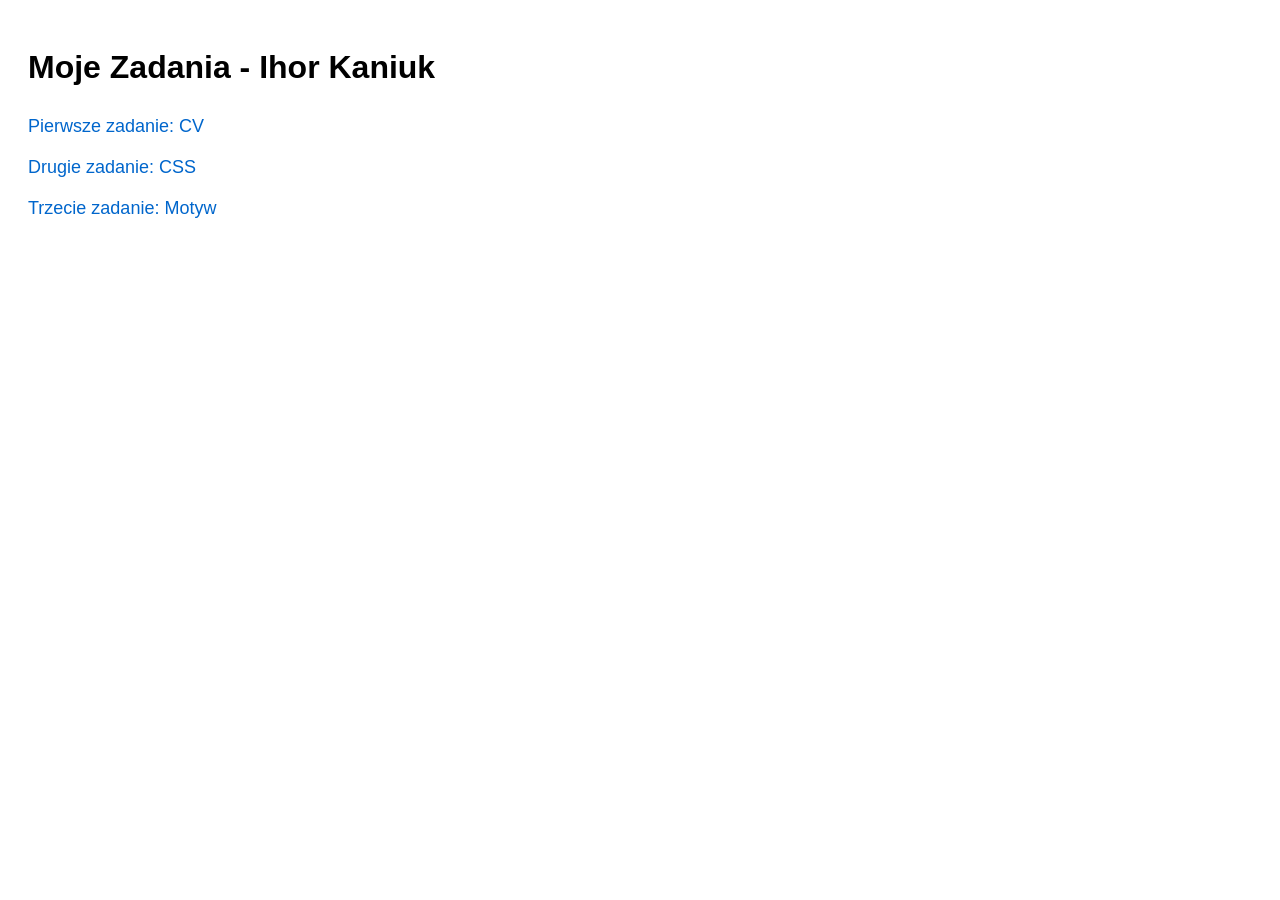
<file: index.html>
<!DOCTYPE html>
<html lang="pl">
<head>
    <meta charset="UTF-8">
    <title>Moje Projekty</title>

    <style>
        body {
            font-family: Arial, sans-serif;
            padding: 20px;
        }

        h1 {
            margin-bottom: 30px;
        }

        div {
            margin-bottom: 20px; 
        }

        a {
            text-decoration: none;
            color: #0066cc;
            font-size: 18px;
        }

        a:hover {
            text-decoration: underline;
        }
    </style>

</head>

<body>

    <h1>Moje Zadania - Ihor Kaniuk</h1>

    <div>
        <a href="zadanie1_Cv/">Pierwsze zadanie: CV</a>
    </div>

    <div>
        <a href="zadanie2_css/">Drugie zadanie: CSS</a>
    </div>

    <div>
        <a href="zadanie3_motyw/index.html">Trzecie zadanie: Motyw</a>
    </div>

</body>
</html>
</file>
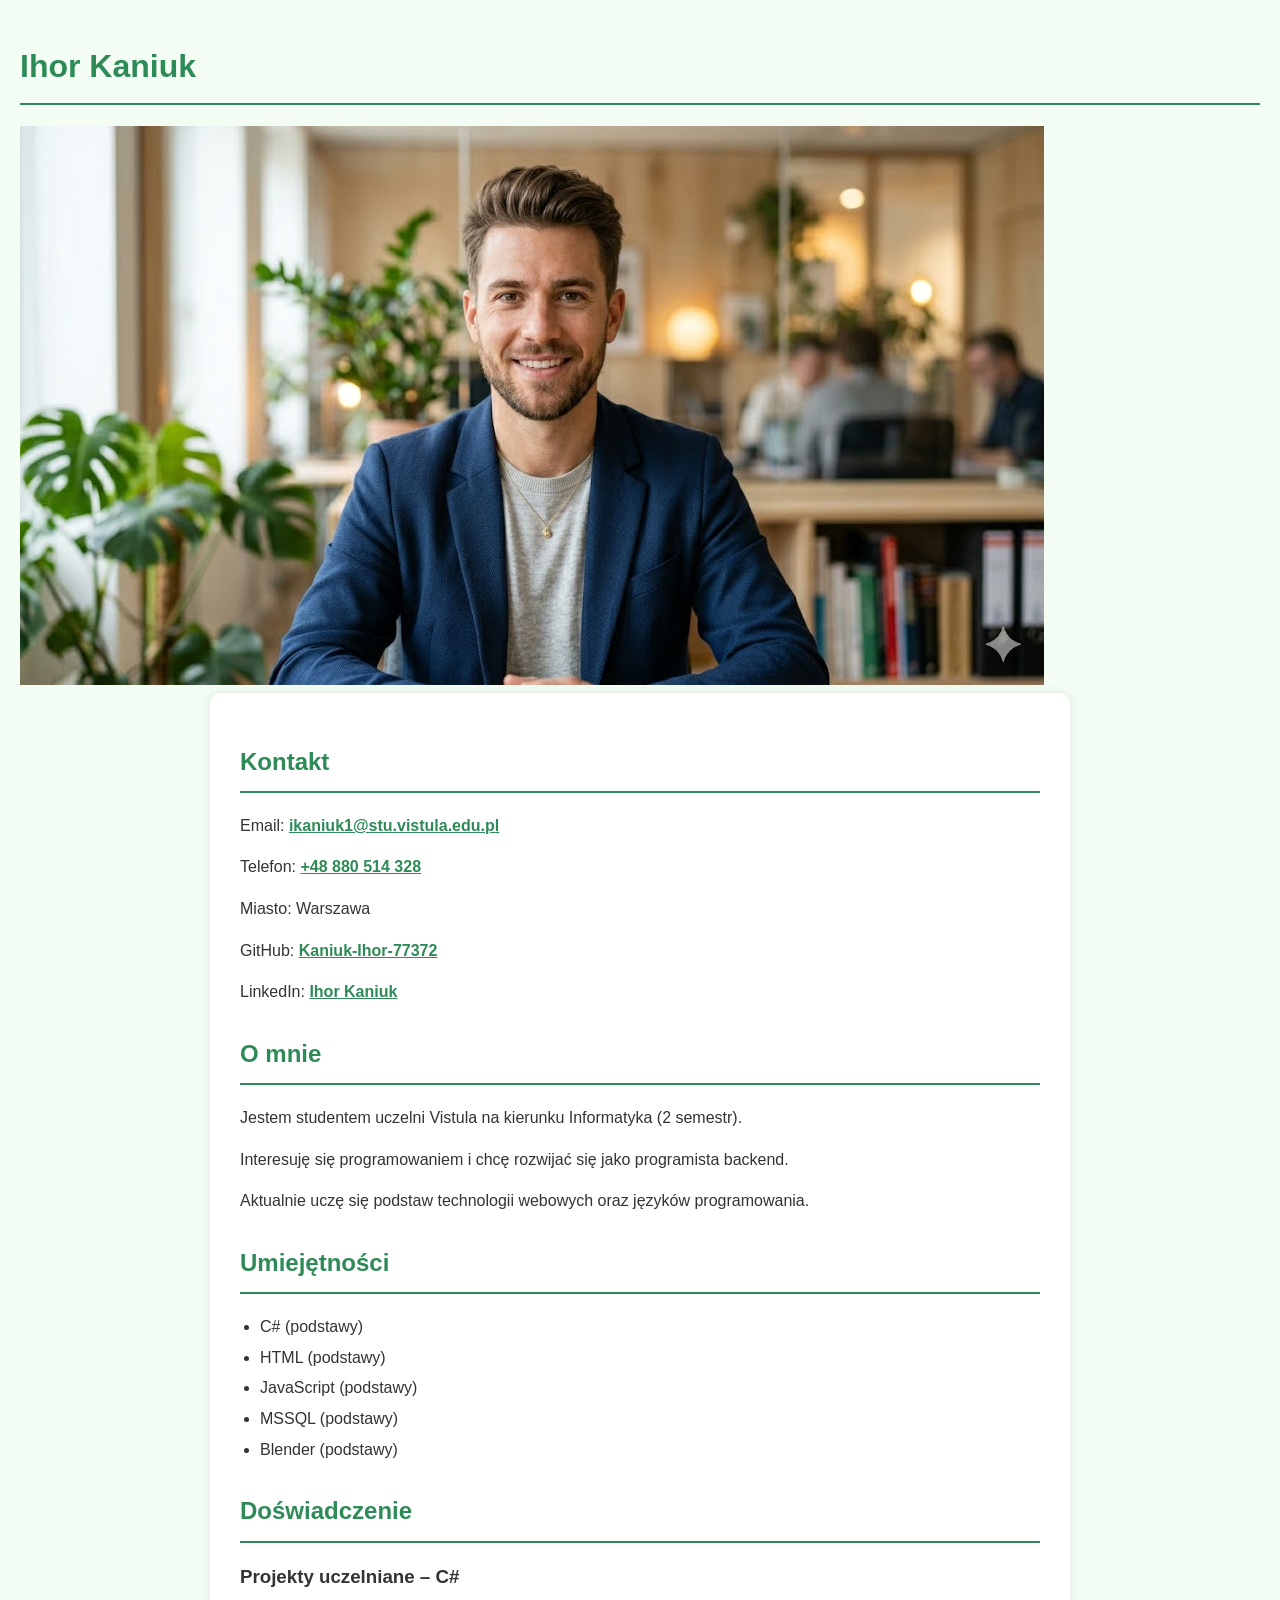
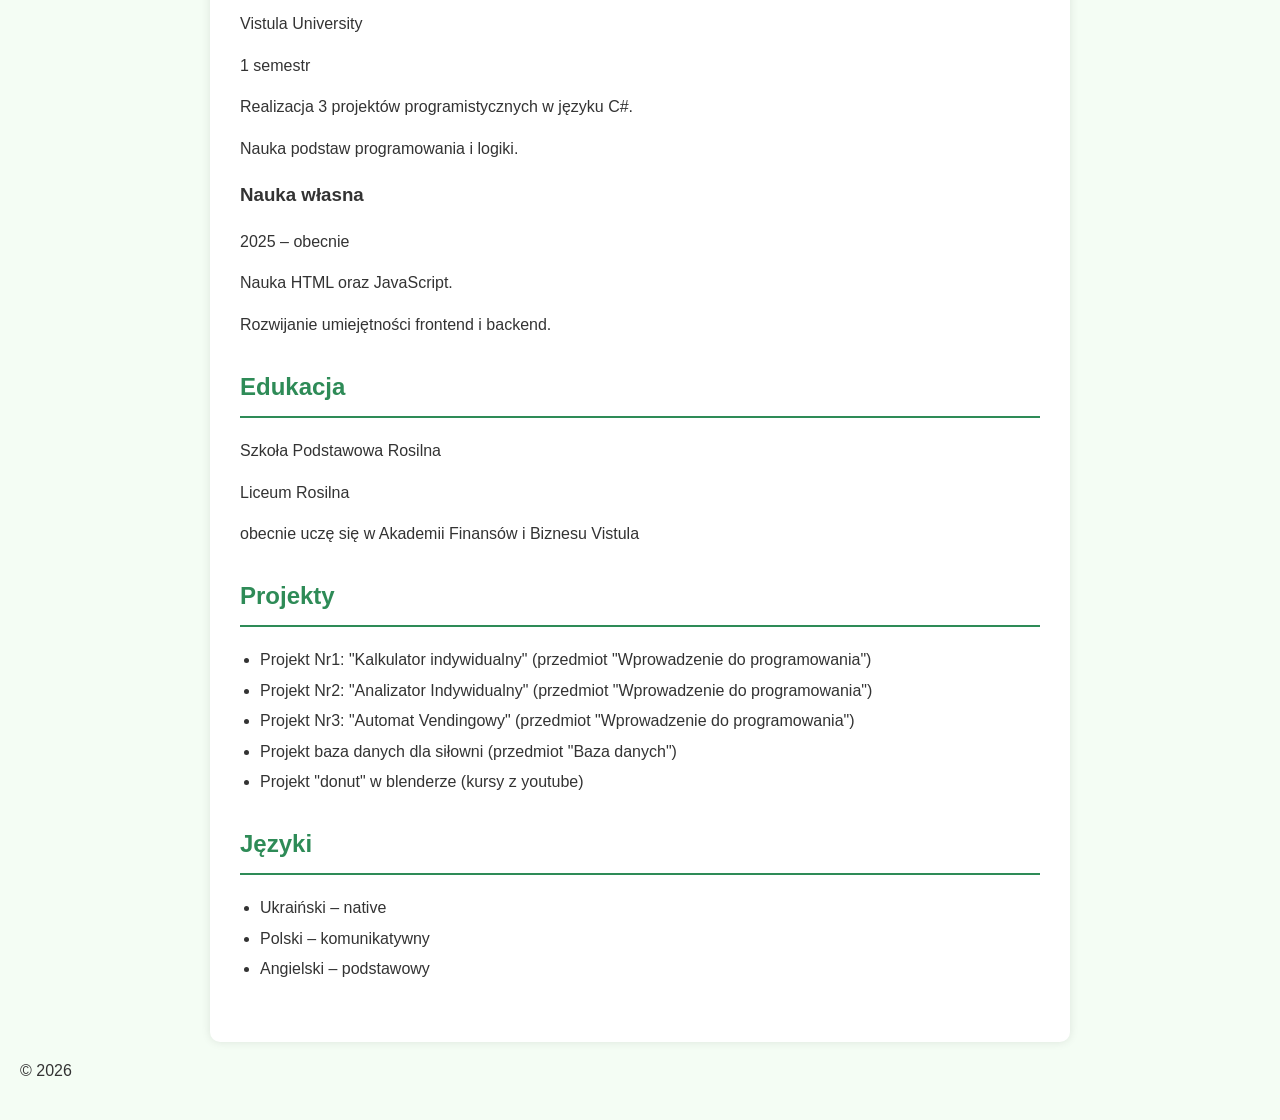
<file: zadanie2_css/index.html>
<!DOCTYPE html>
<html lang="pl">
<head>
    <meta charset="UTF-8">
    <title>CV - Student Informatyki</title>
    <link rel="stylesheet" href="styles.css">
</head>

<body>

    <header>
        <h1>Ihor Kaniuk</h1>
        <img src="my_photo.jpg" alt="Moje zdjęcie" />
    </header>

    <main>

        <section>
            <h2>Kontakt</h2>
            <p>Email: <a href="mailto:ikaniuk1@stu.vistula.edu.pl">ikaniuk1@stu.vistula.edu.pl</a></p>
            <p>Telefon: <a href="tel:+48880514328">+48 880 514 328</a></p>
            <p>Miasto: Warszawa</p>
            <p>GitHub: <a href="https://github.com/Kaniuk-Ihor-77372" target="_blank" rel="noopener noreferrer">Kaniuk-Ihor-77372</a></p>
            <p>LinkedIn: <a href="https://www.linkedin.com/in/ihor-kaniuk-4655103b9/" target="_blank" rel="noopener noreferrer">Ihor Kaniuk</a></p>
        </section>

        <section>
            <h2>O mnie</h2>
            <p>Jestem studentem uczelni Vistula na kierunku Informatyka (2 semestr).</p>
            <p>Interesuję się programowaniem i chcę rozwijać się jako programista backend.</p>
            <p>Aktualnie uczę się podstaw technologii webowych oraz języków programowania.</p>
        </section>

        <section>
            <h2>Umiejętności</h2>
            <ul>
                <li>C# (podstawy)</li>
                <li>HTML (podstawy)</li>
                <li>JavaScript (podstawy)</li>
                <li>MSSQL (podstawy)</li>
                <li>Blender (podstawy)</li>
            </ul>
        </section>

        <section>
            <h2>Doświadczenie</h2>
            <article>
                <h3>Projekty uczelniane – C#</h3>
                <p>Vistula University</p>
                <p>1 semestr</p>
                <p>Realizacja 3 projektów programistycznych w języku C#.</p>
                <p>Nauka podstaw programowania i logiki.</p>
            </article>

            <article>
                <h3>Nauka własna</h3>
                <p>2025 – obecnie</p>
                <p>Nauka HTML oraz JavaScript.</p>
                <p>Rozwijanie umiejętności frontend i backend.</p>
            </article>
        </section>

        <section>
            <h2>Edukacja</h2>
            <p>Szkoła Podstawowa Rosilna</p>
            <p>Liceum Rosilna</p>
            <p>obecnie uczę się w Akademii Finansów i Biznesu Vistula</p>
        </section>

        <section>
            <h2>Projekty</h2>
            <ul>
                <li>Projekt Nr1: "Kalkulator indywidualny" (przedmiot "Wprowadzenie do programowania")</li>
                <li>Projekt Nr2: "Analizator Indywidualny" (przedmiot "Wprowadzenie do programowania")</li>
                <li>Projekt Nr3: "Automat Vendingowy" (przedmiot "Wprowadzenie do programowania")</li>
                <li>Projekt baza danych dla siłowni (przedmiot "Baza danych")</li>
                <li>Projekt "donut" w blenderze (kursy z youtube)</li>
            </ul>
        </section>

        <section>
            <h2>Języki</h2>
            <ul>
                <li>Ukraiński – native</li>
                <li>Polski – komunikatywny</li>
                <li>Angielski – podstawowy</li>
            </ul>
        </section>

    </main>

    <footer>
        <p>© 2026</p>
    </footer>

</body>
</html>
</file>
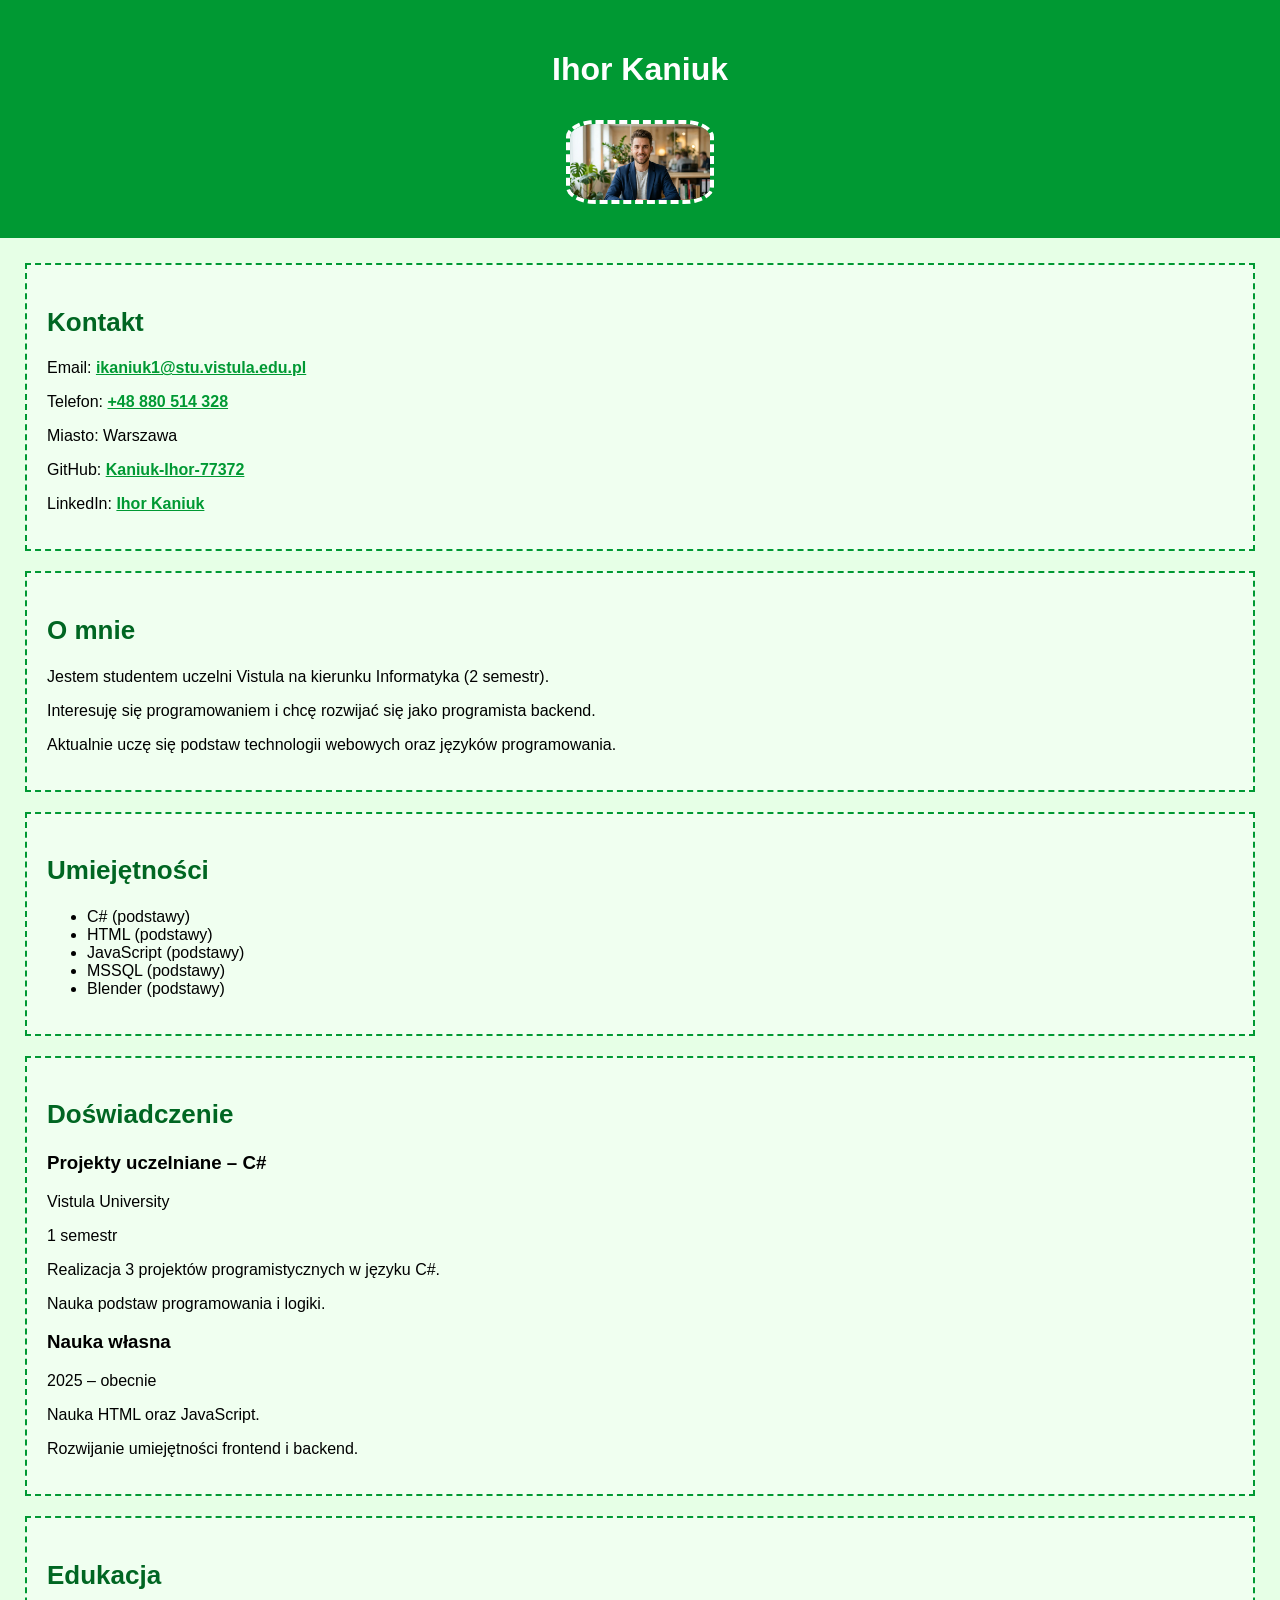
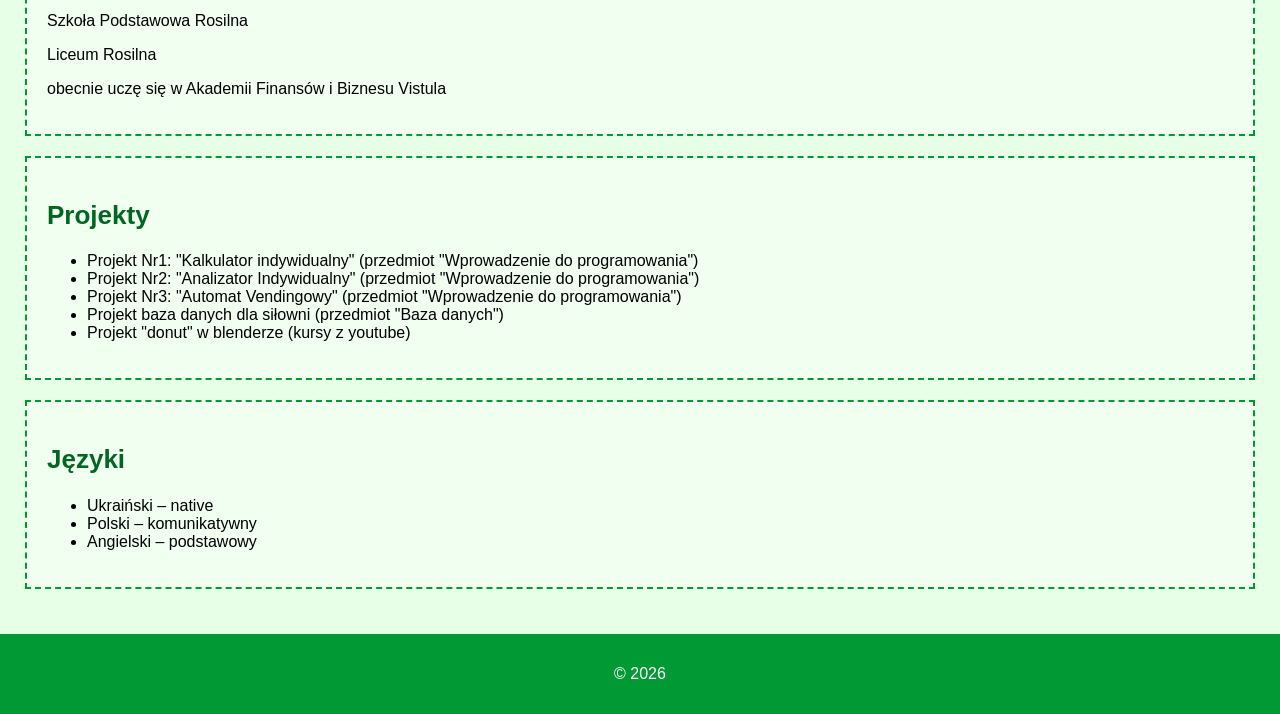
<file: zadanie3_motyw/index.html>
<!DOCTYPE html>
<html lang="pl">
<head>
    <meta charset="UTF-8">
    <title>CV - Student Informatyki</title>
    <link rel="stylesheet" href="green.css">
</head>

<body>

    <header>
        <h1>Ihor Kaniuk</h1>
        <img src="my_photo.jpg" alt="Moje zdjęcie" />
    </header>

    <main>

        <section>
            <h2>Kontakt</h2>
            <p>Email: <a href="mailto:ikaniuk1@stu.vistula.edu.pl">ikaniuk1@stu.vistula.edu.pl</a></p>
            <p>Telefon: <a href="tel:+48880514328">+48 880 514 328</a></p>
            <p>Miasto: Warszawa</p>
            <p>GitHub: <a href="https://github.com/Kaniuk-Ihor-77372" target="_blank" rel="noopener noreferrer">Kaniuk-Ihor-77372</a></p>
            <p>LinkedIn: <a href="https://www.linkedin.com/in/ihor-kaniuk-4655103b9/" target="_blank" rel="noopener noreferrer">Ihor Kaniuk</a></p>
        </section>

        <section>
            <h2>O mnie</h2>
            <p>Jestem studentem uczelni Vistula na kierunku Informatyka (2 semestr).</p>
            <p>Interesuję się programowaniem i chcę rozwijać się jako programista backend.</p>
            <p>Aktualnie uczę się podstaw technologii webowych oraz języków programowania.</p>
        </section>

        <section>
            <h2>Umiejętności</h2>
            <ul>
                <li>C# (podstawy)</li>
                <li>HTML (podstawy)</li>
                <li>JavaScript (podstawy)</li>
                <li>MSSQL (podstawy)</li>
                <li>Blender (podstawy)</li>
            </ul>
        </section>

        <section>
            <h2>Doświadczenie</h2>
            <article>
                <h3>Projekty uczelniane – C#</h3>
                <p>Vistula University</p>
                <p>1 semestr</p>
                <p>Realizacja 3 projektów programistycznych w języku C#.</p>
                <p>Nauka podstaw programowania i logiki.</p>
            </article>

            <article>
                <h3>Nauka własna</h3>
                <p>2025 – obecnie</p>
                <p>Nauka HTML oraz JavaScript.</p>
                <p>Rozwijanie umiejętności frontend i backend.</p>
            </article>
        </section>

        <section>
            <h2>Edukacja</h2>
            <p>Szkoła Podstawowa Rosilna</p>
            <p>Liceum Rosilna</p>
            <p>obecnie uczę się w Akademii Finansów i Biznesu Vistula</p>
        </section>

        <section>
            <h2>Projekty</h2>
            <ul>
                <li>Projekt Nr1: "Kalkulator indywidualny" (przedmiot "Wprowadzenie do programowania")</li>
                <li>Projekt Nr2: "Analizator Indywidualny" (przedmiot "Wprowadzenie do programowania")</li>
                <li>Projekt Nr3: "Automat Vendingowy" (przedmiot "Wprowadzenie do programowania")</li>
                <li>Projekt baza danych dla siłowni (przedmiot "Baza danych")</li>
                <li>Projekt "donut" w blenderze (kursy z youtube)</li>
            </ul>
        </section>

        <section>
            <h2>Języki</h2>
            <ul>
                <li>Ukraiński – native</li>
                <li>Polski – komunikatywny</li>
                <li>Angielski – podstawowy</li>
            </ul>
        </section>

    </main>

    <footer>
        <p>© 2026</p>
    </footer>

</body>
</html>
</file>
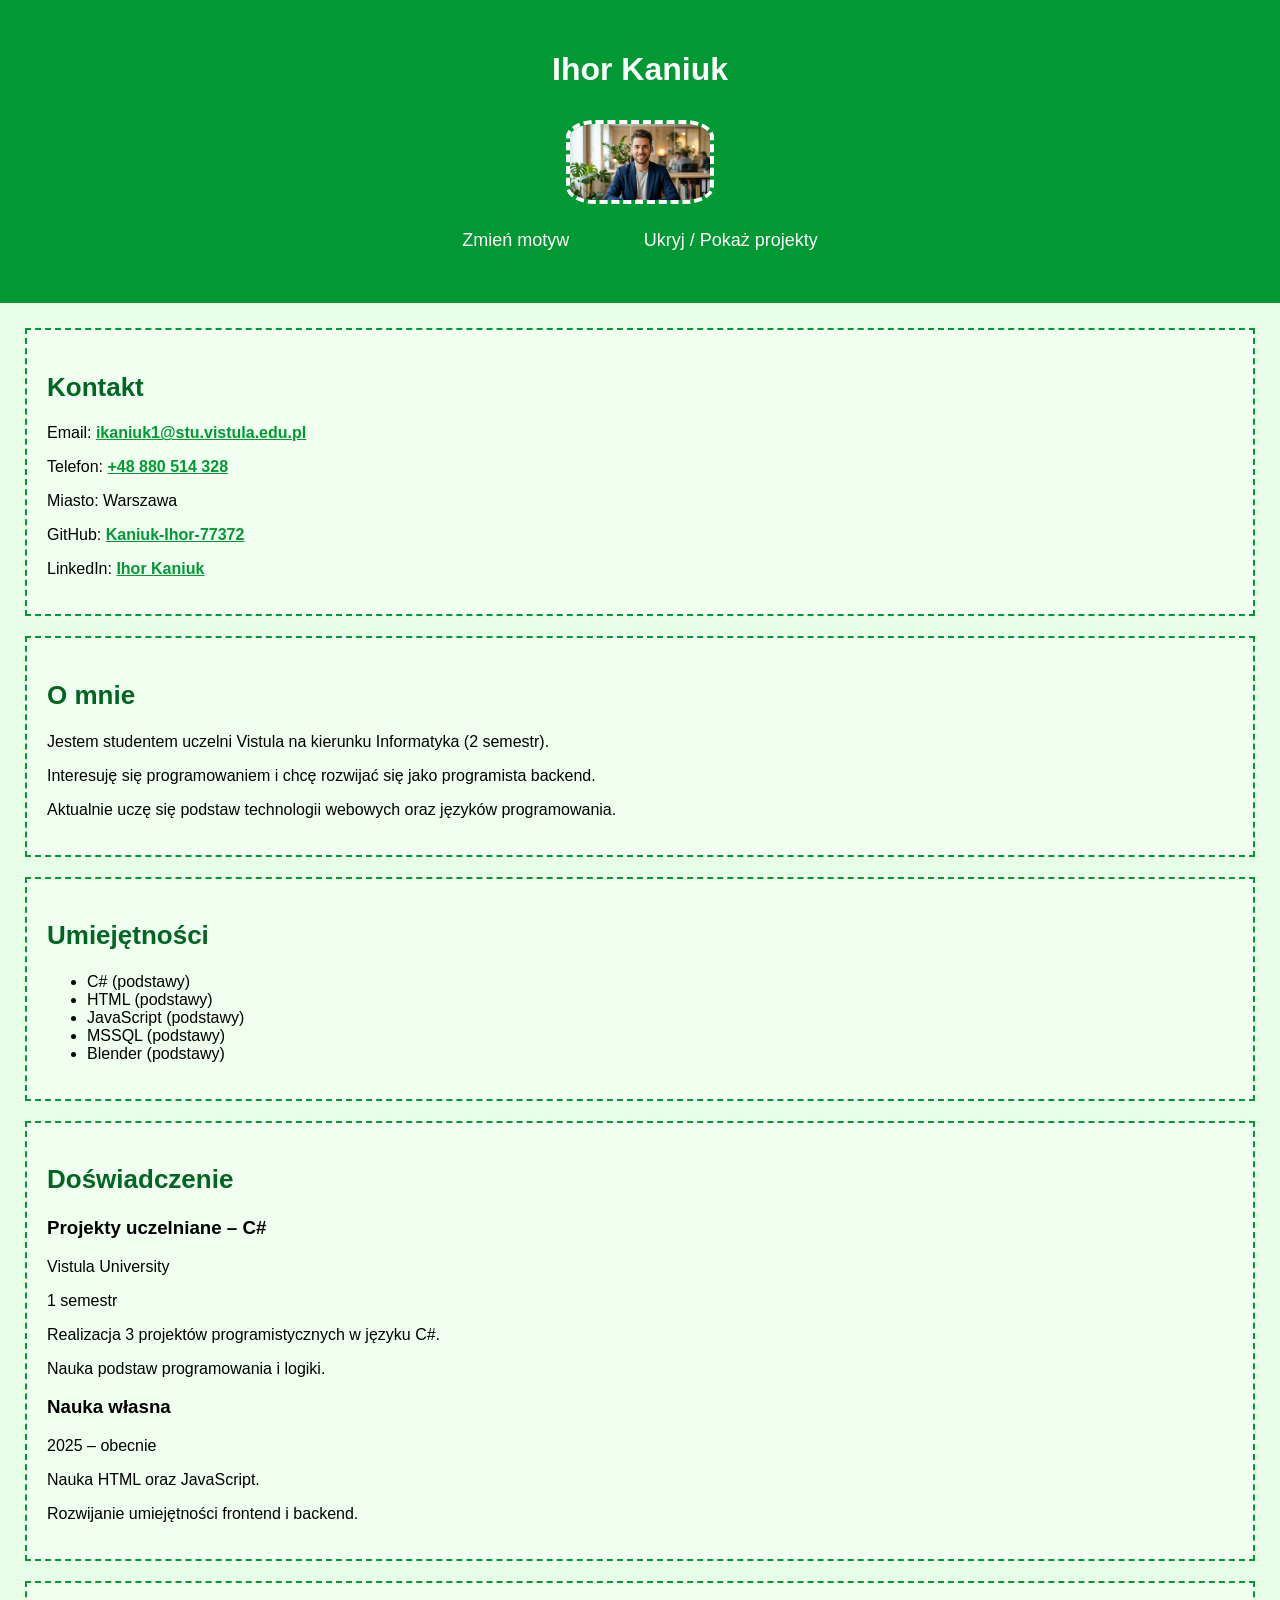
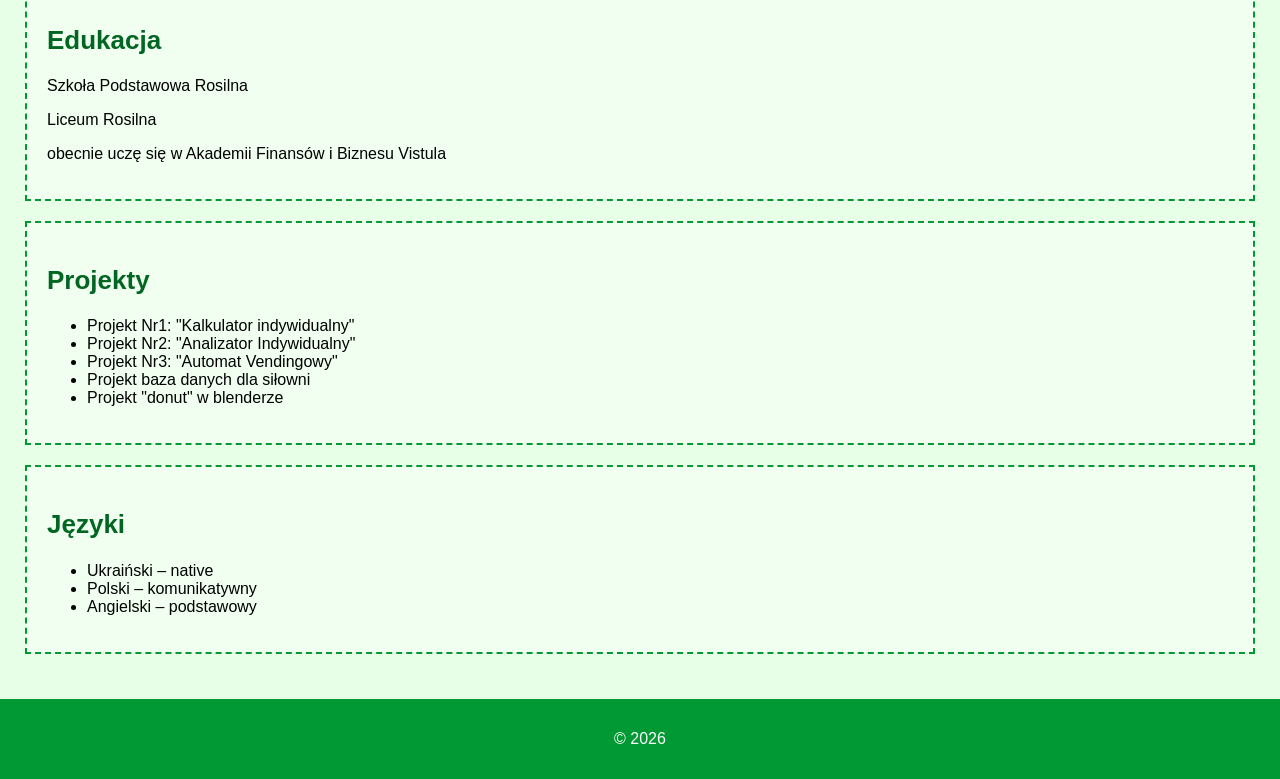
<file: zadanie4_interakcja/index.html>
<!DOCTYPE html>
<html lang="pl">
<head>
    <meta charset="UTF-8">
    <title>CV - Student Informatyki</title>

    <link id="theme" rel="stylesheet" href="green.css">
</head>

<body>

    <header>
        <h1>Ihor Kaniuk</h1>
        <img src="my_photo.jpg" alt="Moje zdjęcie" />

        <div>
            <button onclick="changeTheme()">Zmień motyw</button>
            <button onclick="toggleSection()">Ukryj / Pokaż projekty</button>
        </div>
    </header>

    <main>

        <section>
            <h2>Kontakt</h2>
            <p>Email: <a href="mailto:ikaniuk1@stu.vistula.edu.pl">ikaniuk1@stu.vistula.edu.pl</a></p>
            <p>Telefon: <a href="tel:+48880514328">+48 880 514 328</a></p>
            <p>Miasto: Warszawa</p>
            <p>GitHub: <a href="https://github.com/Kaniuk-Ihor-77372" target="_blank" rel="noopener noreferrer">Kaniuk-Ihor-77372</a></p>
            <p>LinkedIn: <a href="https://www.linkedin.com/in/ihor-kaniuk-4655103b9/" target="_blank" rel="noopener noreferrer">Ihor Kaniuk</a></p>
        </section>

        <section>
            <h2>O mnie</h2>
            <p>Jestem studentem uczelni Vistula na kierunku Informatyka (2 semestr).</p>
            <p>Interesuję się programowaniem i chcę rozwijać się jako programista backend.</p>
            <p>Aktualnie uczę się podstaw technologii webowych oraz języków programowania.</p>
        </section>

        <section>
            <h2>Umiejętności</h2>
            <ul>
                <li>C# (podstawy)</li>
                <li>HTML (podstawy)</li>
                <li>JavaScript (podstawy)</li>
                <li>MSSQL (podstawy)</li>
                <li>Blender (podstawy)</li>
            </ul>
        </section>

        <section>
            <h2>Doświadczenie</h2>
            <article>
                <h3>Projekty uczelniane – C#</h3>
                <p>Vistula University</p>
                <p>1 semestr</p>
                <p>Realizacja 3 projektów programistycznych w języku C#.</p>
                <p>Nauka podstaw programowania i logiki.</p>
            </article>

            <article>
                <h3>Nauka własna</h3>
                <p>2025 – obecnie</p>
                <p>Nauka HTML oraz JavaScript.</p>
                <p>Rozwijanie umiejętności frontend i backend.</p>
            </article>
        </section>

        <section>
            <h2>Edukacja</h2>
            <p>Szkoła Podstawowa Rosilna</p>
            <p>Liceum Rosilna</p>
            <p>obecnie uczę się w Akademii Finansów i Biznesu Vistula</p>
        </section>

        <section id="projekty">
            <h2>Projekty</h2>
            <ul>
                <li>Projekt Nr1: "Kalkulator indywidualny"</li>
                <li>Projekt Nr2: "Analizator Indywidualny"</li>
                <li>Projekt Nr3: "Automat Vendingowy"</li>
                <li>Projekt baza danych dla siłowni</li>
                <li>Projekt "donut" w blenderze</li>
            </ul>
        </section>

        <section>
            <h2>Języki</h2>
            <ul>
                <li>Ukraiński – native</li>
                <li>Polski – komunikatywny</li>
                <li>Angielski – podstawowy</li>
            </ul>
        </section>

    </main>

    <footer>
        <p>© 2026</p>
    </footer>

    <script src="script.js"></script>

</body>
</html>
</file>
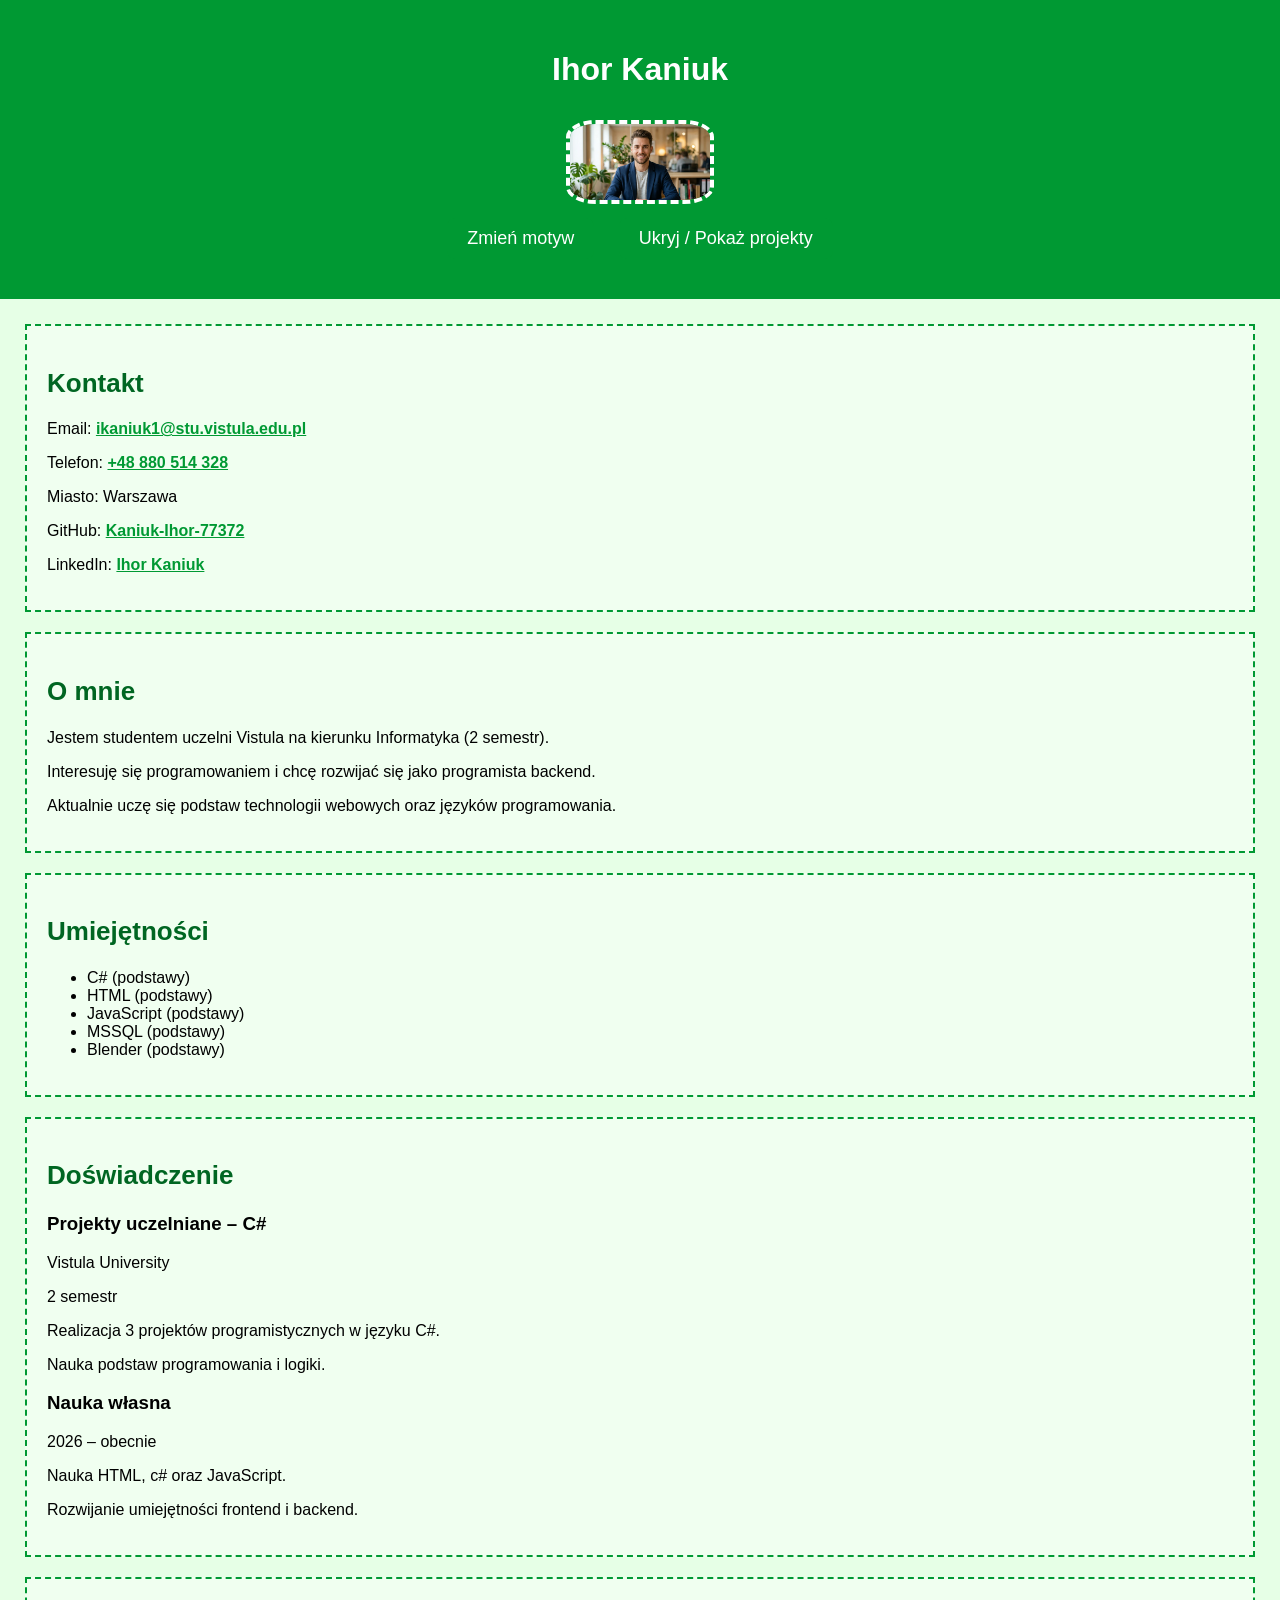
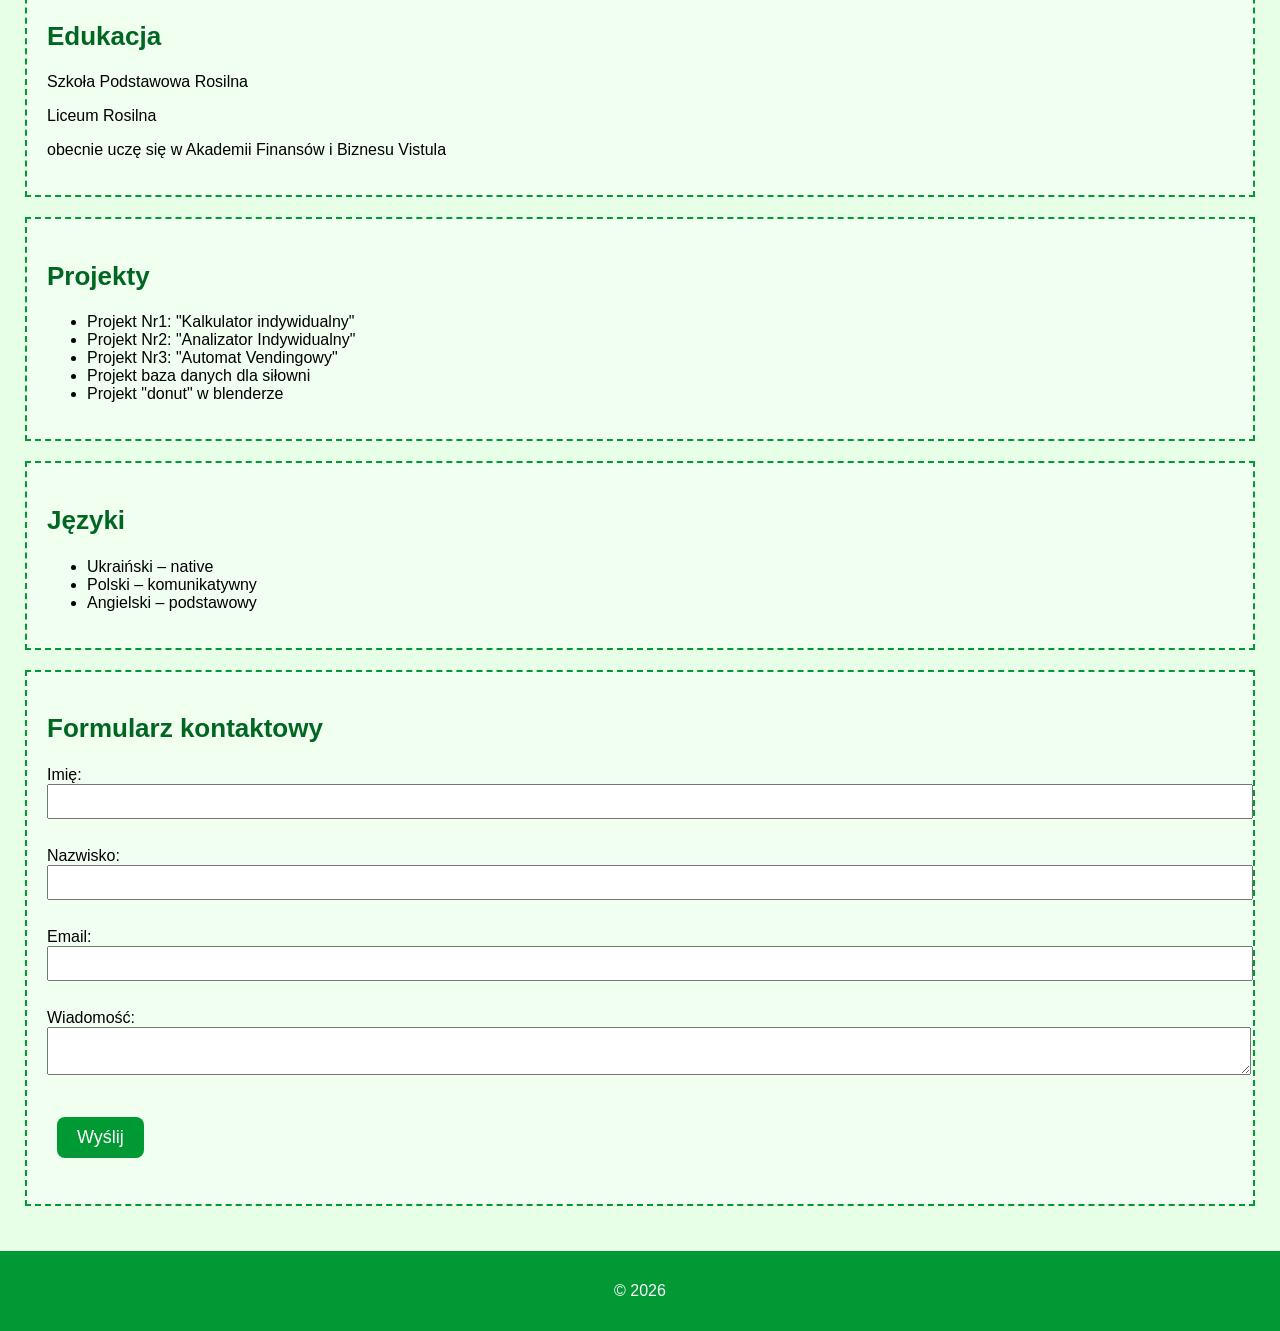
<file: Zadanie5_Formularz_i_walidacja/index.html>
<!DOCTYPE html>
<html lang="pl">
<head>
    <meta charset="UTF-8">
    <title>CV - Student Informatyki</title>

    <link id="theme" rel="stylesheet" href="green.css">
</head>

<body>

    <header>
        <h1>Ihor Kaniuk</h1>
        <img src="my_photo.jpg" alt="Moje zdjęcie" />

        <div>
            <button onclick="changeTheme()">Zmień motyw</button>
            <button onclick="toggleSection()">Ukryj / Pokaż projekty</button>
        </div>
    </header>

    <main>

        <section>
            <h2>Kontakt</h2>
            <p>Email: <a href="mailto:ikaniuk1@stu.vistula.edu.pl">ikaniuk1@stu.vistula.edu.pl</a></p>
            <p>Telefon: <a href="tel:+48880514328">+48 880 514 328</a></p>
            <p>Miasto: Warszawa</p>
            <p>GitHub: <a href="https://github.com/Kaniuk-Ihor-77372" target="_blank" rel="noopener noreferrer">Kaniuk-Ihor-77372</a></p>
            <p>LinkedIn: <a href="https://www.linkedin.com/in/ihor-kaniuk-4655103b9/" target="_blank" rel="noopener noreferrer">Ihor Kaniuk</a></p>
        </section>

        <section>
            <h2>O mnie</h2>
            <p>Jestem studentem uczelni Vistula na kierunku Informatyka (2 semestr).</p>
            <p>Interesuję się programowaniem i chcę rozwijać się jako programista backend.</p>
            <p>Aktualnie uczę się podstaw technologii webowych oraz języków programowania.</p>
        </section>

        <section>
            <h2>Umiejętności</h2>
            <ul>
                <li>C# (podstawy)</li>
                <li>HTML (podstawy)</li>
                <li>JavaScript (podstawy)</li>
                <li>MSSQL (podstawy)</li>
                <li>Blender (podstawy)</li>
            </ul>
        </section>

        <section>
            <h2>Doświadczenie</h2>
            <article>
                <h3>Projekty uczelniane – C#</h3>
                <p>Vistula University</p>
                <p>2 semestr</p>
                <p>Realizacja 3 projektów programistycznych w języku C#.</p>
                <p>Nauka podstaw programowania i logiki.</p>
            </article>

            <article>
                <h3>Nauka własna</h3>
                <p>2026 – obecnie</p>
                <p>Nauka HTML, c# oraz JavaScript.</p>
                <p>Rozwijanie umiejętności frontend i backend.</p>
            </article>
        </section>

        <section>
            <h2>Edukacja</h2>
            <p>Szkoła Podstawowa Rosilna</p>
            <p>Liceum Rosilna</p>
            <p>obecnie uczę się w Akademii Finansów i Biznesu Vistula</p>
        </section>

        <section id="projekty">
            <h2>Projekty</h2>
            <ul>
                <li>Projekt Nr1: "Kalkulator indywidualny"</li>
                <li>Projekt Nr2: "Analizator Indywidualny"</li>
                <li>Projekt Nr3: "Automat Vendingowy"</li>
                <li>Projekt baza danych dla siłowni</li>
                <li>Projekt "donut" w blenderze</li>
            </ul>
        </section>

        <section>
            <h2>Języki</h2>
            <ul>
                <li>Ukraiński – native</li>
                <li>Polski – komunikatywny</li>
                <li>Angielski – podstawowy</li>
            </ul>
        </section>









        <section>
    <h2>Formularz kontaktowy</h2>

    <form onsubmit="return validateForm()">

        <label>Imię:</label><br>
        <input type="text" id="imie"><br><br>

        <label>Nazwisko:</label><br>
        <input type="text" id="nazwisko"><br><br>

        <label>Email:</label><br>
        <input type="text" id="email"><br><br>

        <label>Wiadomość:</label><br>
        <textarea id="wiadomosc"></textarea><br><br>

        <button type="submit">Wyślij</button>

    </form>

    <p id="error" style="color:red;"></p>
</section>
    </main>

    <footer>
        <p>© 2026</p>
    </footer>


   

    <script src="script.js"></script>

</body>
</html>
</file>
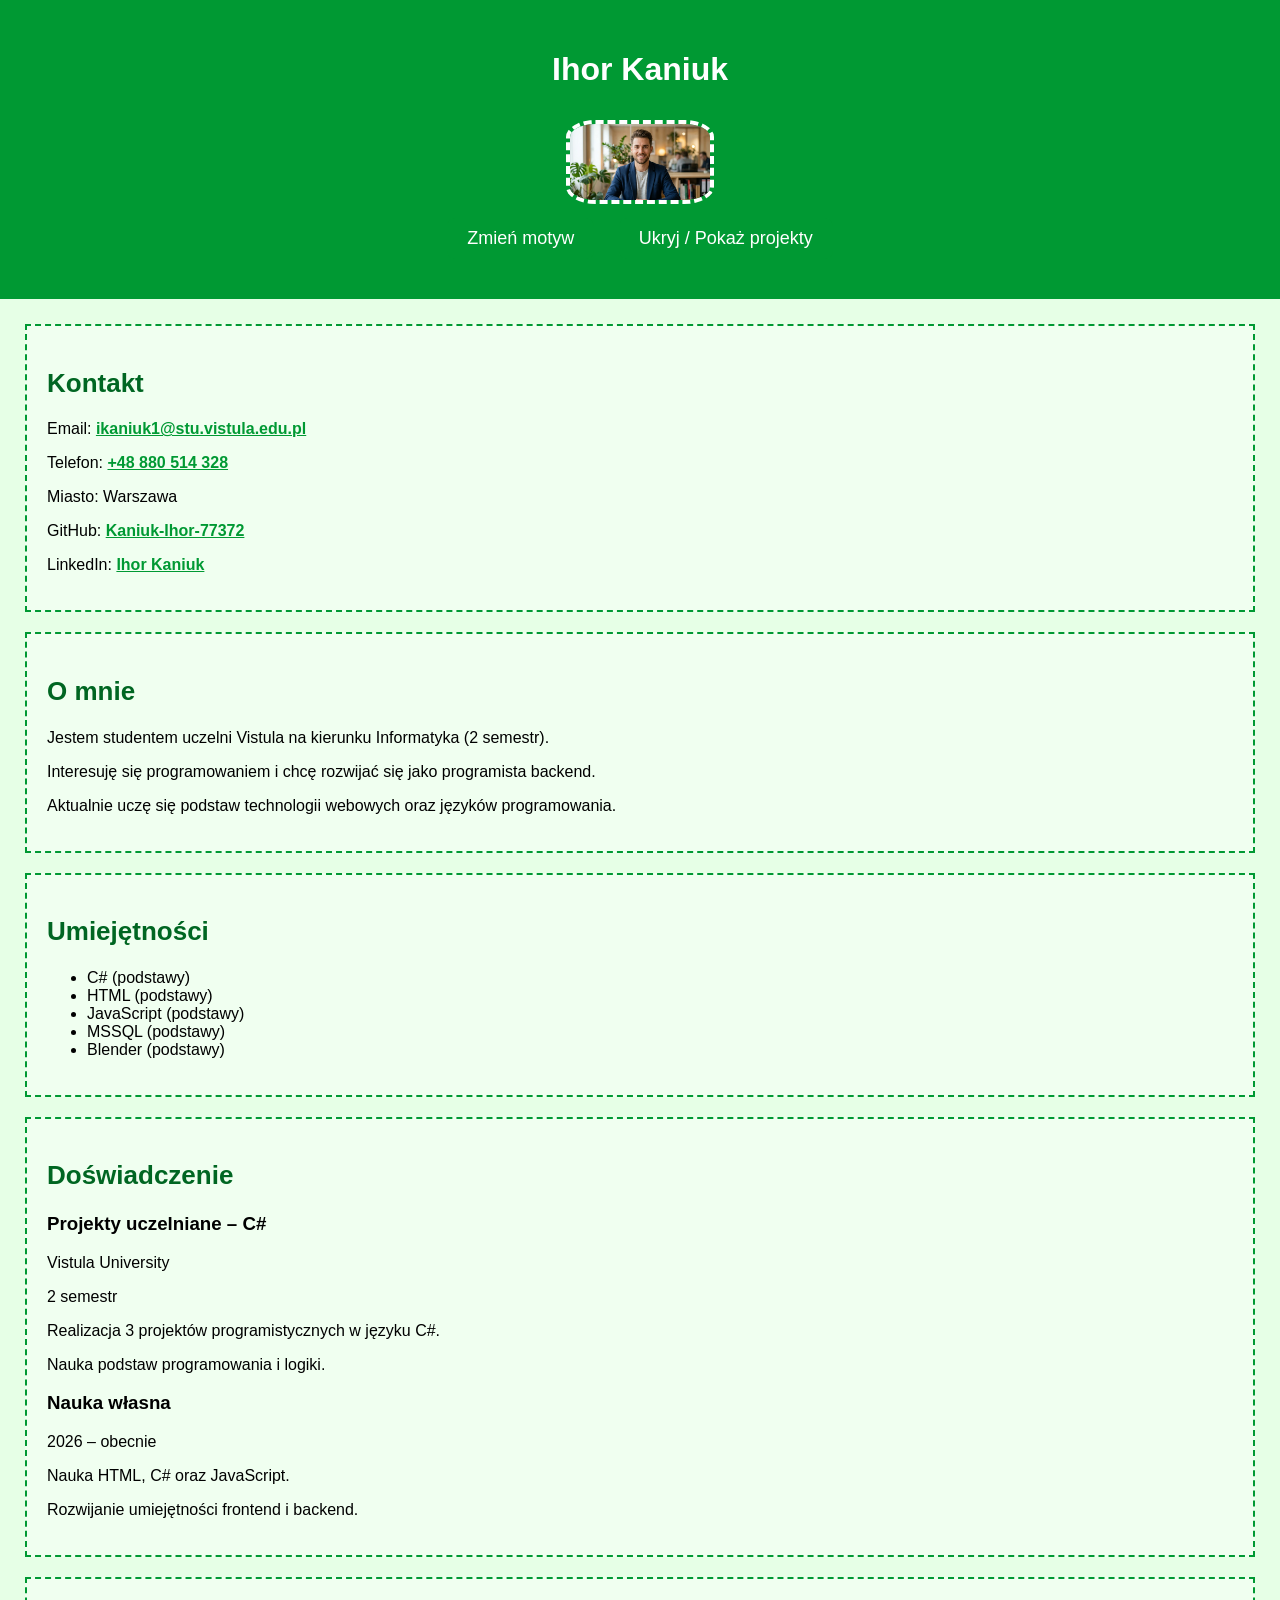
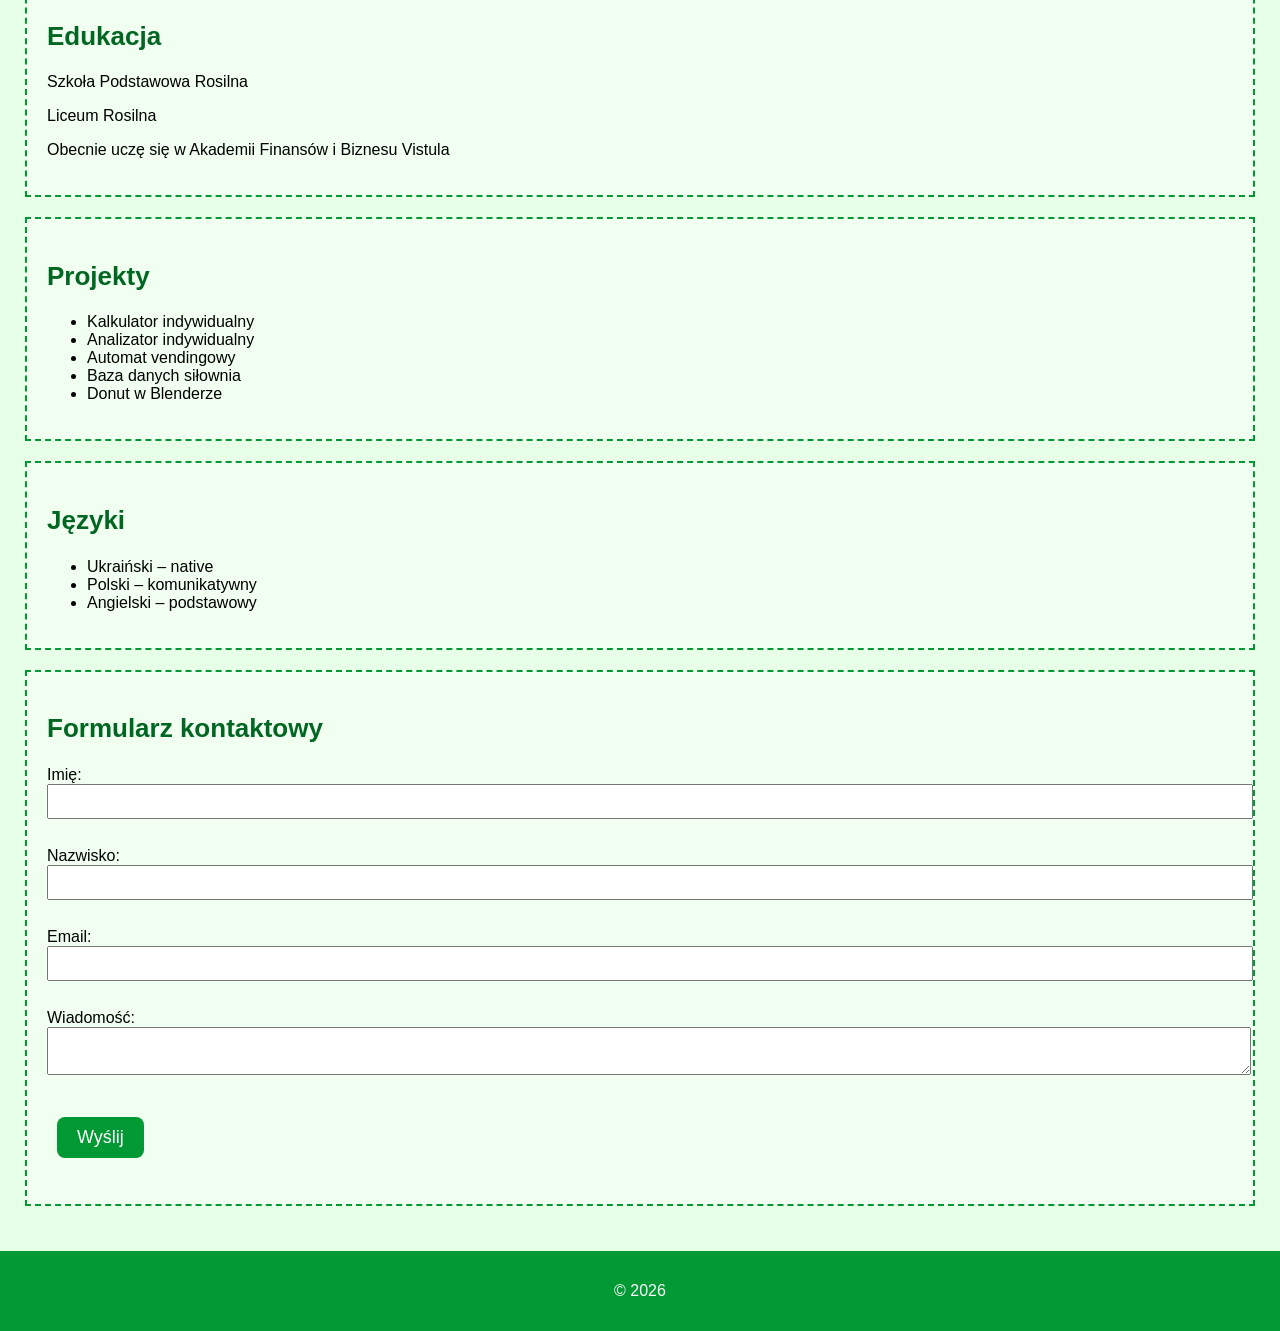
<file: zadanie6_Dane_z_JSON/index.html>
<!DOCTYPE html>
<html lang="pl">
<head>
    <meta charset="UTF-8">
    <title>CV - Student Informatyki</title>

    <link id="theme" rel="stylesheet" href="green.css">
</head>

<body>

    <header>
        <h1>Ihor Kaniuk</h1>
        <img src="my_photo.jpg" alt="Moje zdjęcie" />

        <div>
            <button onclick="changeTheme()">Zmień motyw</button>
            <button onclick="toggleSection()">Ukryj / Pokaż projekty</button>
        </div>
    </header>

    <main>

        <section>
            <h2>Kontakt</h2>
            <p>Email: <a href="mailto:ikaniuk1@stu.vistula.edu.pl">ikaniuk1@stu.vistula.edu.pl</a></p>
            <p>Telefon: <a href="tel:+48880514328">+48 880 514 328</a></p>
            <p>Miasto: Warszawa</p>
            <p>GitHub: <a href="https://github.com/Kaniuk-Ihor-77372" target="_blank">Kaniuk-Ihor-77372</a></p>
            <p>LinkedIn: <a href="https://www.linkedin.com/">Ihor Kaniuk</a></p>
        </section>

        <section>
            <h2>O mnie</h2>
            <p>Jestem studentem uczelni Vistula na kierunku Informatyka (2 semestr).</p>
            <p>Interesuję się programowaniem i chcę rozwijać się jako programista backend.</p>
            <p>Aktualnie uczę się podstaw technologii webowych oraz języków programowania.</p>
        </section>

        <section>
            <h2>Umiejętności</h2>
            <ul id="skills"></ul>
        </section>

        <section>
            <h2>Doświadczenie</h2>
            <article>
                <h3>Projekty uczelniane – C#</h3>
                <p>Vistula University</p>
                <p>2 semestr</p>
                <p>Realizacja 3 projektów programistycznych w języku C#.</p>
                <p>Nauka podstaw programowania i logiki.</p>
            </article>

            <article>
                <h3>Nauka własna</h3>
                <p>2026 – obecnie</p>
                <p>Nauka HTML, C# oraz JavaScript.</p>
                <p>Rozwijanie umiejętności frontend i backend.</p>
            </article>
        </section>

        <section>
            <h2>Edukacja</h2>
            <p>Szkoła Podstawowa Rosilna</p>
            <p>Liceum Rosilna</p>
            <p>Obecnie uczę się w Akademii Finansów i Biznesu Vistula</p>
        </section>

        <section id="projekty">
            <h2>Projekty</h2>
            <ul id="projects"></ul>
        </section>

        <section>
            <h2>Języki</h2>
            <ul>
                <li>Ukraiński – native</li>
                <li>Polski – komunikatywny</li>
                <li>Angielski – podstawowy</li>
            </ul>
        </section>

        <section>
            <h2>Formularz kontaktowy</h2>

            <form onsubmit="return validateForm()">

                <label>Imię:</label><br>
                <input type="text" id="imie"><br><br>

                <label>Nazwisko:</label><br>
                <input type="text" id="nazwisko"><br><br>

                <label>Email:</label><br>
                <input type="text" id="email"><br><br>

                <label>Wiadomość:</label><br>
                <textarea id="wiadomosc"></textarea><br><br>

                <button type="submit">Wyślij</button>

            </form>

            <p id="error" style="color:red;"></p>
        </section>

    </main>

    <footer>
        <p>© 2026</p>
    </footer>

    <script src="script.js"></script>

</body>
</html>
</file>
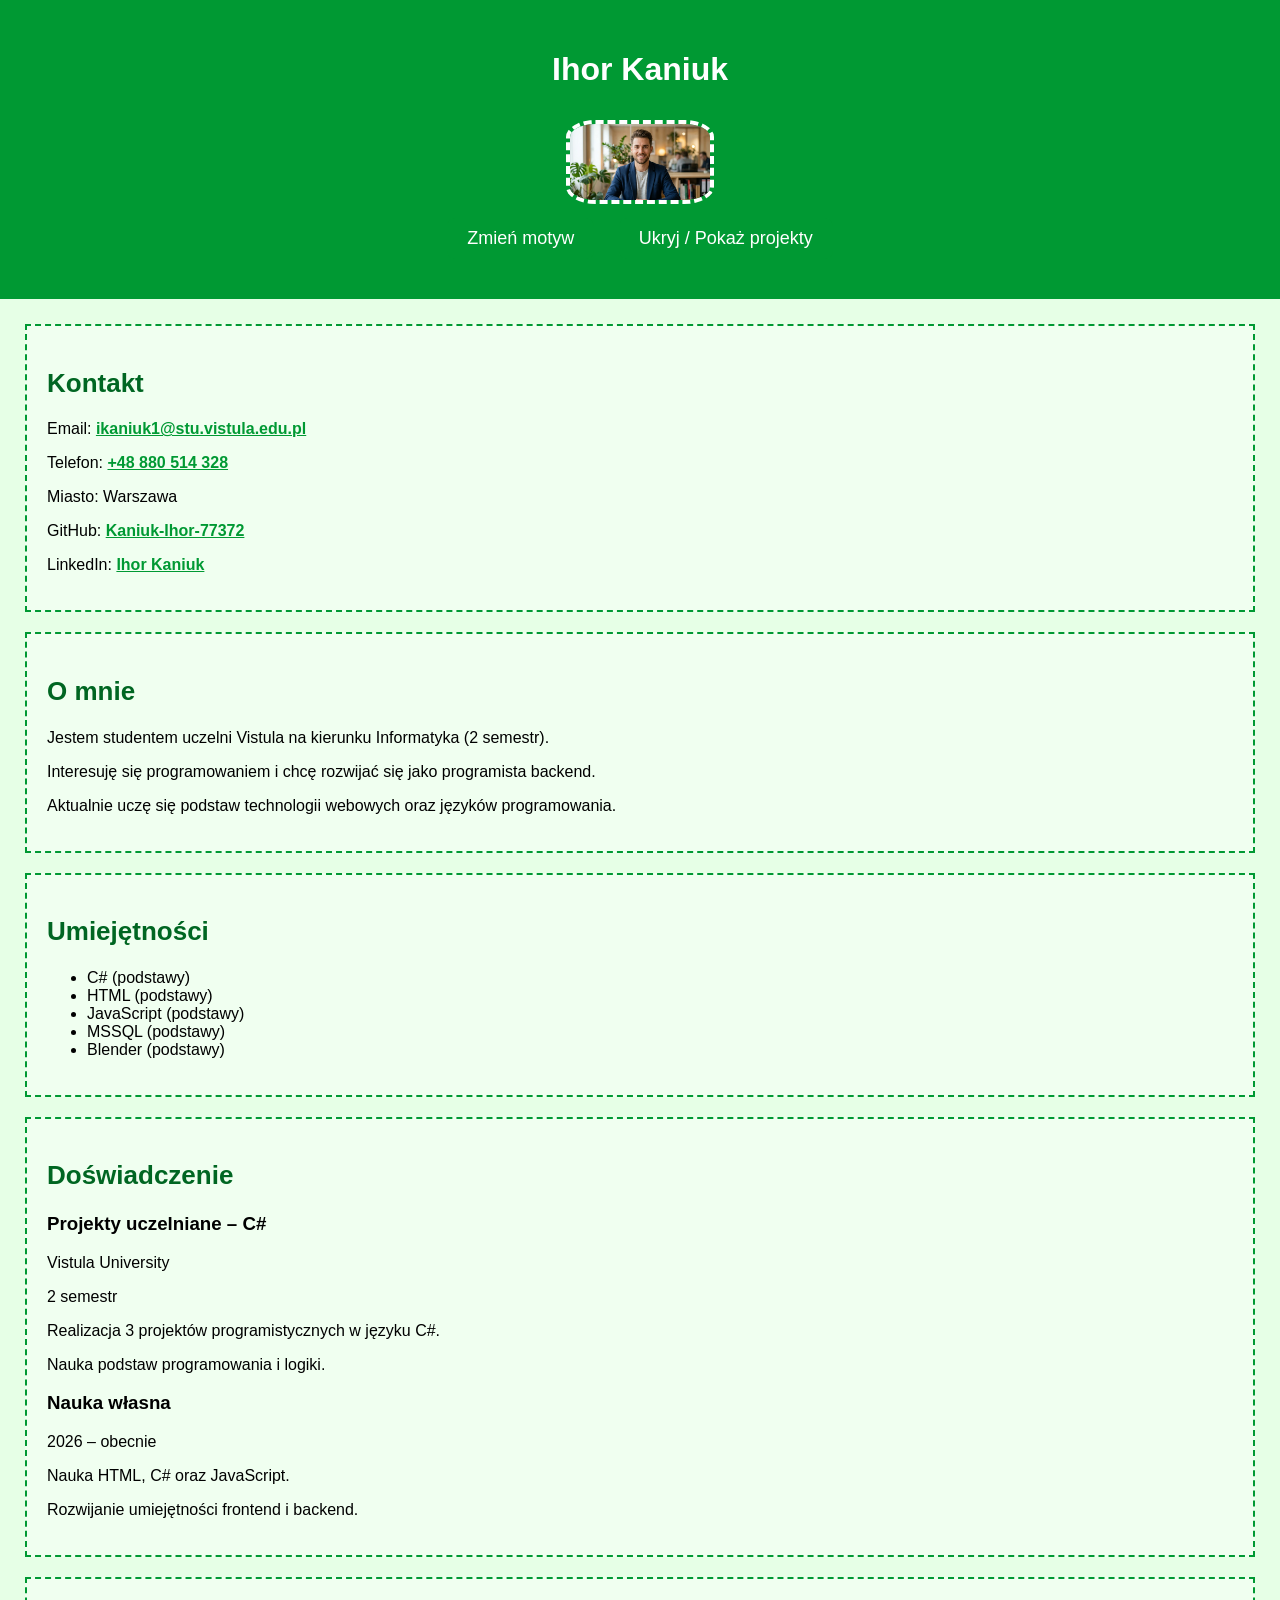
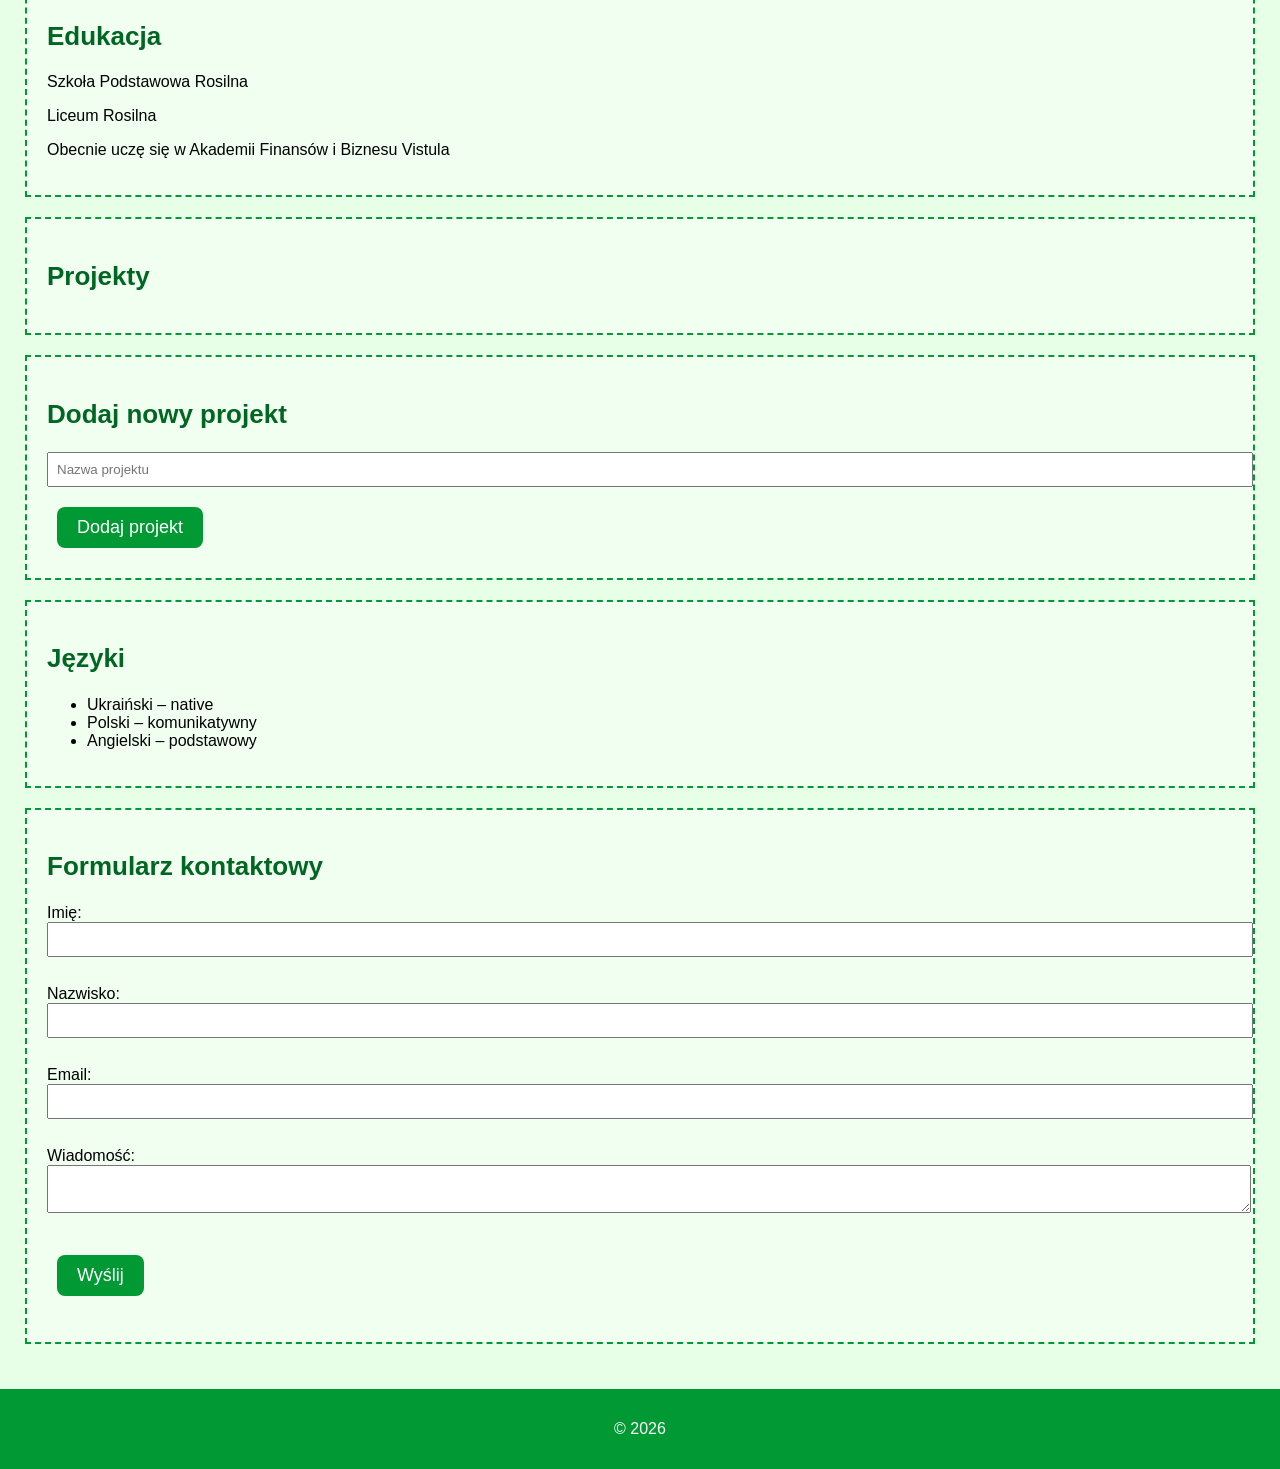
<file: zadanie7_localStorage/index.html>
<!DOCTYPE html>
<html lang="pl">
<head>
    <meta charset="UTF-8">
    <title>CV - Student Informatyki</title>

    <link id="theme" rel="stylesheet" href="green.css">
</head>

<body>

    <header>
        <h1>Ihor Kaniuk</h1>
        <img src="my_photo.jpg" alt="Moje zdjęcie" />

        <div>
            <button onclick="changeTheme()">Zmień motyw</button>
            <button onclick="toggleSection()">Ukryj / Pokaż projekty</button>
        </div>
    </header>

    <main>

        <section>
            <h2>Kontakt</h2>

            <p>
                Email:
                <a href="mailto:ikaniuk1@stu.vistula.edu.pl">
                    ikaniuk1@stu.vistula.edu.pl
                </a>
            </p>

            <p>
                Telefon:
                <a href="tel:+48880514328">
                    +48 880 514 328
                </a>
            </p>

            <p>Miasto: Warszawa</p>

            <p>
                GitHub:
                <a href="https://github.com/Kaniuk-Ihor-77372" target="_blank">
                    Kaniuk-Ihor-77372
                </a>
            </p>

            <p>
                LinkedIn:
                <a href="https://www.linkedin.com/">
                    Ihor Kaniuk
                </a>
            </p>
        </section>

        <section>
            <h2>O mnie</h2>

            <p>
                Jestem studentem uczelni Vistula na kierunku Informatyka (2 semestr).
            </p>

            <p>
                Interesuję się programowaniem i chcę rozwijać się jako programista backend.
            </p>

            <p>
                Aktualnie uczę się podstaw technologii webowych oraz języków programowania.
            </p>
        </section>

        <section>
            <h2>Umiejętności</h2>

            <ul id="skills"></ul>
        </section>

        <section>
            <h2>Doświadczenie</h2>

            <article>
                <h3>Projekty uczelniane – C#</h3>

                <p>Vistula University</p>

                <p>2 semestr</p>

                <p>
                    Realizacja 3 projektów programistycznych w języku C#.
                </p>

                <p>
                    Nauka podstaw programowania i logiki.
                </p>
            </article>

            <article>
                <h3>Nauka własna</h3>

                <p>2026 – obecnie</p>

                <p>
                    Nauka HTML, C# oraz JavaScript.
                </p>

                <p>
                    Rozwijanie umiejętności frontend i backend.
                </p>
            </article>
        </section>

        <section>
            <h2>Edukacja</h2>

            <p>Szkoła Podstawowa Rosilna</p>
            <p>Liceum Rosilna</p>
            <p>Obecnie uczę się w Akademii Finansów i Biznesu Vistula</p>
        </section>

        <section id="projekty">
            <h2>Projekty</h2>

            <ul id="projects"></ul>
        </section>

        <!-- NOWA SEKCJA LOCAL STORAGE -->

        <section>
            <h2>Dodaj nowy projekt</h2>

            <input
                type="text"
                id="newProject"
                placeholder="Nazwa projektu">

            <button onclick="addProject()">
                Dodaj projekt
            </button>
        </section>

        <section>
            <h2>Języki</h2>

            <ul>
                <li>Ukraiński – native</li>
                <li>Polski – komunikatywny</li>
                <li>Angielski – podstawowy</li>
            </ul>
        </section>

        <section>
            <h2>Formularz kontaktowy</h2>

            <form onsubmit="return validateForm()">

                <label>Imię:</label><br>

                <input type="text" id="imie"><br><br>

                <label>Nazwisko:</label><br>

                <input type="text" id="nazwisko"><br><br>

                <label>Email:</label><br>

                <input type="text" id="email"><br><br>

                <label>Wiadomość:</label><br>

                <textarea id="wiadomosc"></textarea><br><br>

                <button type="submit">
                    Wyślij
                </button>

            </form>

            <p id="error" style="color:red;"></p>
        </section>

    </main>

    <footer>
        <p>© 2026</p>
    </footer>

    <script src="script.js"></script>

</body>
</html>
</file>
<file: zadanie2_css/styles.css>
body {
    font-family: Arial, sans-serif; 
    line-height: 1.6; 
    background-color: #f4fdf4; 
    color: #333;
    
    margin: 0;
    padding: 20px; 
}

h1, h2 {
    color: #2e8b57; 
    border-bottom: 2px solid #2e8b57; 
    padding-bottom: 10px;
}

main {
    max-width: 800px; 
    margin: 0 auto;   
    background-color: #ffffff; 
    padding: 30px;
    border-radius: 10px; 
    box-shadow: 0 0 10px rgba(0,0,0,0.1);
}


section {
    margin-bottom: 30px;
}


a {
    color: #2e8b57;
    font-weight: bold;
}

a:hover {
    color: #1a5233;
    text-decoration: underline;
}


ul {
    padding-left: 20px;
}

li {
    margin-bottom: 5px;
}
</file>
<file: zadanie3_motyw/green.css>
body {
    background-color: #e6ffe6;
    font-family: Verdana, sans-serif; 
    margin: 0;
}

header {
    background-color: #009933;
    color: white;
    text-align: center;
    padding: 30px; 
}

header img {
    width: 140px; 
    border-radius: 20%; 
    margin-top: 10px;
    border: 4px dashed white;
}

main {
    padding: 25px;
}

section {
    background-color: #f0fff0;
    border: 2px dashed #009933; 
    margin-bottom: 20px;
    padding: 20px;
}

h2 {
    color: #006622;
    font-size: 26px; 
}

a {
    color: #009933;
    font-weight: bold;
}

footer {
    text-align: center;
    background-color: #009933;
    color: white;
    padding: 15px;
}
</file>
<file: zadanie4_interakcja/green.css>
body {
    background-color: #e6ffe6;
    font-family: Verdana, sans-serif; 
    margin: 0;
}

header {
    background-color: #009933;
    color: white;
    text-align: center;
    padding: 30px; 
}

header img {
    width: 140px; 
    border-radius: 20%; 
    margin-top: 10px;
    border: 4px dashed white;
}

main {
    padding: 25px;
}

section {
    background-color: #f0fff0;
    border: 2px dashed #009933; 
    margin-bottom: 20px;
    padding: 20px;
}

h2 {
    color: #006622;
    font-size: 26px; 
}

a {
    color: #009933;
    font-weight: bold;
}

footer {
    text-align: center;
    background-color: #009933;
    color: white;
    padding: 15px;
}
button {
    font-size: 18px;
    padding: 12px 25px;
    margin: 10px;
    border: none;
    border-radius: 8px;
    cursor: pointer;

    background-color: #009933;
    color: white;
}
</file>
<file: Zadanie5_Formularz_i_walidacja/green.css>
body {
    background-color: #e6ffe6;
    font-family: Verdana, sans-serif; 
    margin: 0;
}

header {
    background-color: #009933;
    color: white;
    text-align: center;
    padding: 30px; 
}

header img {
    width: 140px; 
    border-radius: 20%; 
    margin-top: 10px;
    border: 4px dashed white;
}

main {
    padding: 25px;
}

section {
    background-color: #f0fff0;
    border: 2px dashed #009933; 
    margin-bottom: 20px;
    padding: 20px;
}

h2 {
    color: #006622;
    font-size: 26px; 
}

a {
    color: #009933;
    font-weight: bold;
}

footer {
    text-align: center;
    background-color: #009933;
    color: white;
    padding: 15px;
}
button {
    font-size: 18px;
    padding: 12px 25px;
    margin: 10px;
    border: none;
    border-radius: 8px;
    cursor: pointer;

    background-color: #009933;
    color: white;
}
form {
    margin-top: 20px;
}

input, textarea {
    width: 100%;
    padding: 8px;
    margin-bottom: 10px;
}

button {
    padding: 10px 20px;
}
</file>
<file: zadanie6_Dane_z_JSON/green.css>
body {
    background-color: #e6ffe6;
    font-family: Verdana, sans-serif; 
    margin: 0;
}

header {
    background-color: #009933;
    color: white;
    text-align: center;
    padding: 30px; 
}

header img {
    width: 140px; 
    border-radius: 20%; 
    margin-top: 10px;
    border: 4px dashed white;
}

main {
    padding: 25px;
}

section {
    background-color: #f0fff0;
    border: 2px dashed #009933; 
    margin-bottom: 20px;
    padding: 20px;
}

h2 {
    color: #006622;
    font-size: 26px; 
}

a {
    color: #009933;
    font-weight: bold;
}

footer {
    text-align: center;
    background-color: #009933;
    color: white;
    padding: 15px;
}
button {
    font-size: 18px;
    padding: 12px 25px;
    margin: 10px;
    border: none;
    border-radius: 8px;
    cursor: pointer;

    background-color: #009933;
    color: white;
}
form {
    margin-top: 20px;
}

input, textarea {
    width: 100%;
    padding: 8px;
    margin-bottom: 10px;
}

button {
    padding: 10px 20px;
}
</file>
<file: zadanie7_localStorage/green.css>
body {
    background-color: #e6ffe6;
    font-family: Verdana, sans-serif; 
    margin: 0;
}

header {
    background-color: #009933;
    color: white;
    text-align: center;
    padding: 30px; 
}

header img {
    width: 140px; 
    border-radius: 20%; 
    margin-top: 10px;
    border: 4px dashed white;
}

main {
    padding: 25px;
}

section {
    background-color: #f0fff0;
    border: 2px dashed #009933; 
    margin-bottom: 20px;
    padding: 20px;
}

h2 {
    color: #006622;
    font-size: 26px; 
}

a {
    color: #009933;
    font-weight: bold;
}

footer {
    text-align: center;
    background-color: #009933;
    color: white;
    padding: 15px;
}
button {
    font-size: 18px;
    padding: 12px 25px;
    margin: 10px;
    border: none;
    border-radius: 8px;
    cursor: pointer;

    background-color: #009933;
    color: white;
}
form {
    margin-top: 20px;
}

input, textarea {
    width: 100%;
    padding: 8px;
    margin-bottom: 10px;
}

button {
    padding: 10px 20px;
}
</file>
